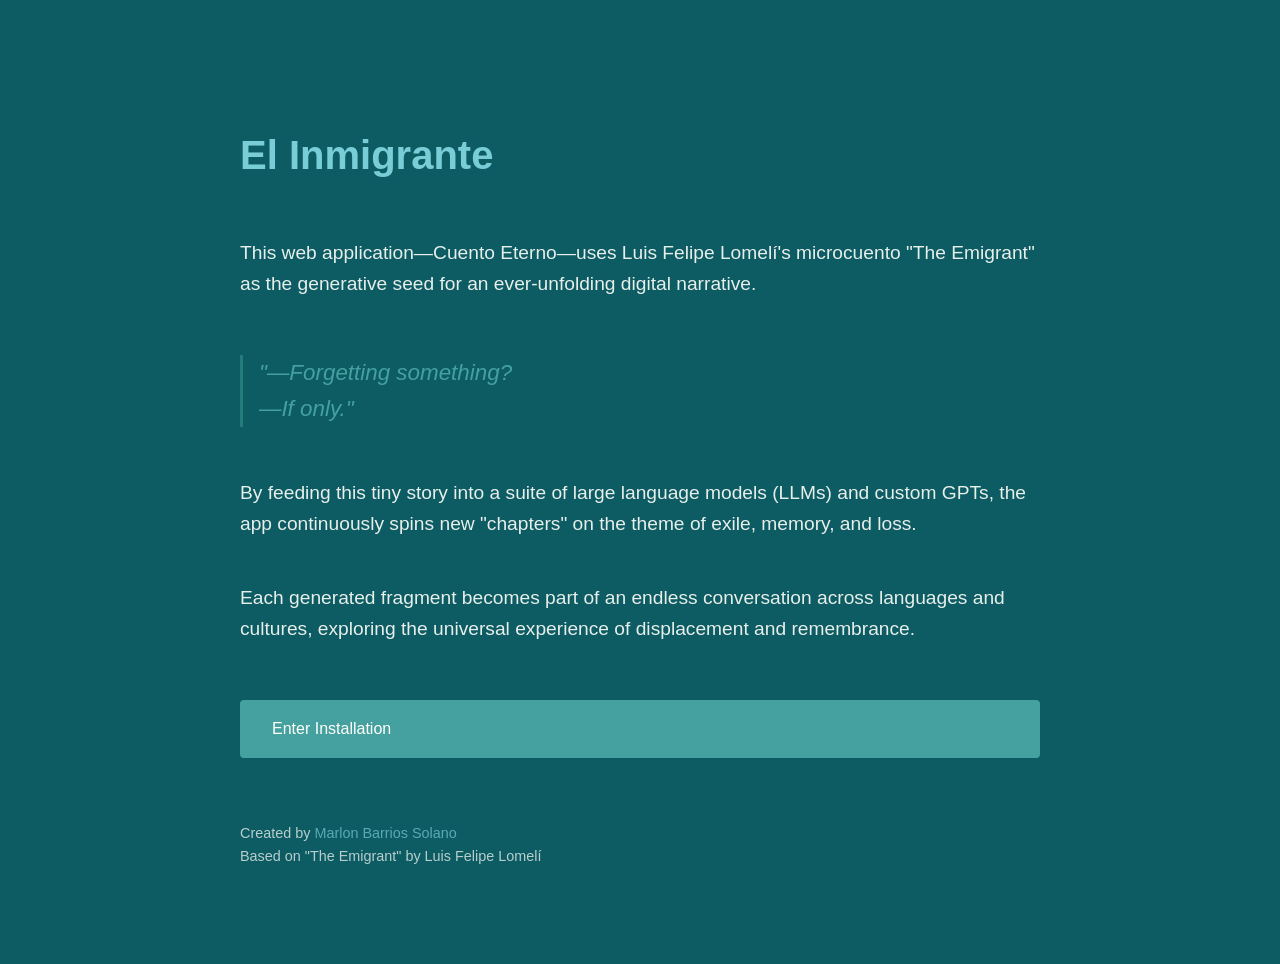
<file: landing.html>
<!DOCTYPE html>
<html lang="en">
<head>
    <meta charset="UTF-8">
    <meta name="viewport" content="width=device-width, initial-scale=1.0">
    <title>El Inmigrante | An Endless Tale of Memory and Loss</title>
    <style>
        body {
            margin: 0;
            font-family: -apple-system, BlinkMacSystemFont, "Segoe UI", Roboto, sans-serif;
            background: #0d5c63;
            color: #fffffa;
            line-height: 1.6;
        }

        .container {
            max-width: 800px;
            margin: 0 auto;
            padding: 2rem;
            min-height: 100vh;
            display: flex;
            flex-direction: column;
            justify-content: center;
        }

        h1 {
            font-size: 2.5rem;
            margin-bottom: 2rem;
            color: #78cdd7;
        }

        p {
            font-size: 1.2rem;
            margin-bottom: 1.5rem;
            opacity: 0.9;
        }

        .quote {
            font-style: italic;
            color: #44a1a0;
            font-size: 1.4rem;
            margin: 2rem 0;
            padding-left: 1rem;
            border-left: 3px solid #247b7b;
        }

        .enter-btn {
            display: inline-block;
            margin-top: 2rem;
            padding: 1rem 2rem;
            background: #44a1a0;
            color: #fffffa;
            text-decoration: none;
            border-radius: 4px;
            transition: all 0.3s ease;
        }

        .enter-btn:hover {
            background: #78cdd7;
            transform: translateY(-2px);
        }

        .credits {
            margin-top: 4rem;
            font-size: 0.9rem;
            opacity: 0.7;
        }

        .credits a {
            color: #78cdd7;
            text-decoration: none;
        }

        .credits a:hover {
            text-decoration: underline;
        }
    </style>
</head>
<body>
    <div class="container">
        <h1>El Inmigrante</h1>
        <p>This web application—Cuento Eterno—uses Luis Felipe Lomelí's microcuento "The Emigrant" as the generative seed for an ever-unfolding digital narrative.</p>
        
        <div class="quote">
            "—Forgetting something?<br>
            —If only."
        </div>

        <p>By feeding this tiny story into a suite of large language models (LLMs) and custom GPTs, the app continuously spins new "chapters" on the theme of exile, memory, and loss.</p>
        
        <p>Each generated fragment becomes part of an endless conversation across languages and cultures, exploring the universal experience of displacement and remembrance.</p>

        <a href="app.html" class="enter-btn">Enter Installation</a>

        <div class="credits">
            Created by <a href="https://github.com/marlonbarrios">Marlon Barrios Solano</a><br>
            Based on "The Emigrant" by Luis Felipe Lomelí
        </div>
    </div>
</body>
</html>
</file>
